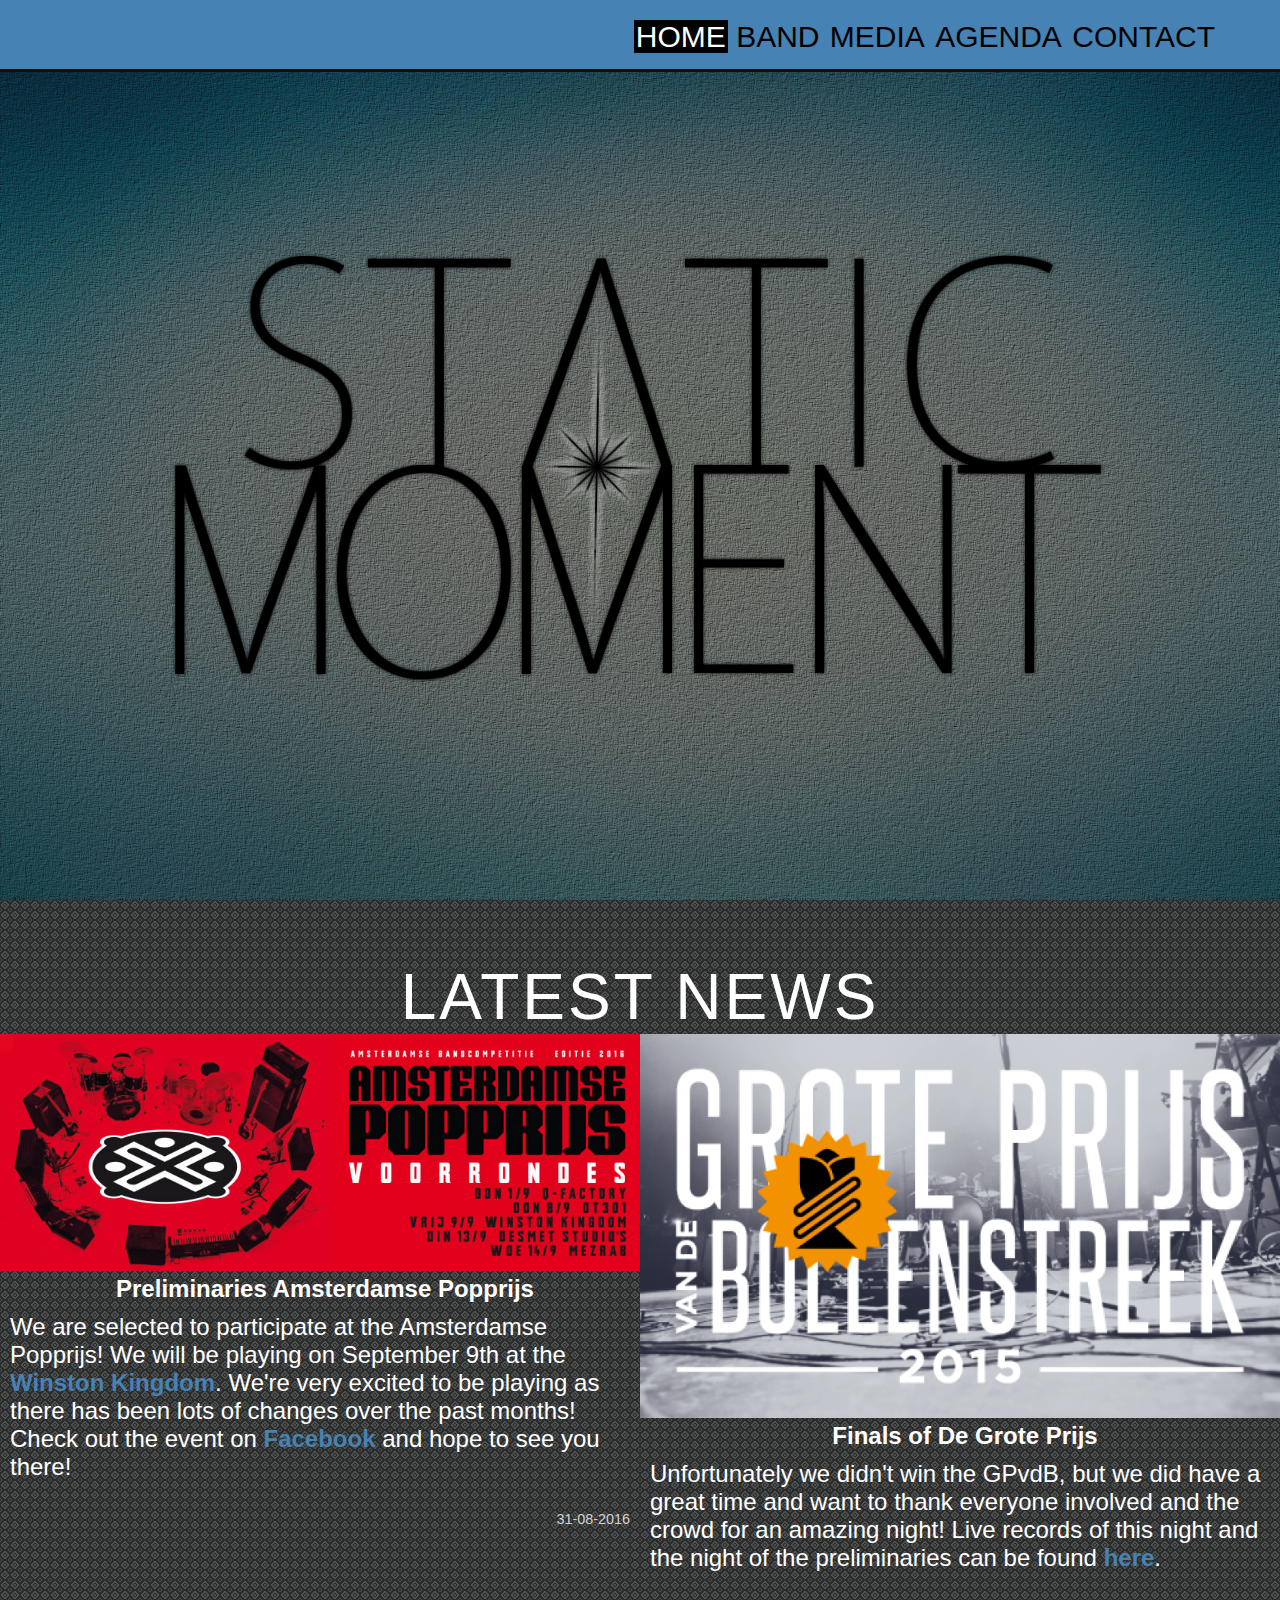
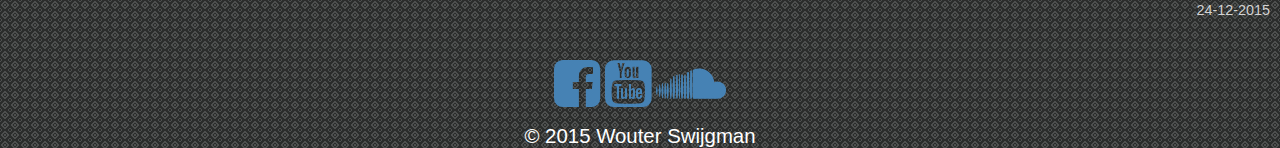
<file: index.html>
<!DOCTYPE html>
<html xmlns="http://www.w3.org/1999/html">
    <head lang="nl">
        <meta charset="UTF-8">
        <title>Static Moment HQ | The official site of Static Moment.</title>
        <link rel="stylesheet" href="//maxcdn.bootstrapcdn.com/font-awesome/4.3.0/css/font-awesome.min.css">
        <link rel="stylesheet" href="style.css">
        <link rel="stylesheet" href="change.css">
        <meta name="viewport" content="width=device-width, initial-scale=1.0">
    </head>

    <body>
        <header id="home">
            <!--<a href="index.html" id="logo">-->
                <!--<img src="StaticMoment.png" alt="Static Moment" width="275px"/>-->
            <!--</a>-->
            <nav>
                <ul>
                    <li><a href="index.html" class="selectedLink">HOME</a></li>
                    <li><a href="band.html">BAND</a></li>
                    <li><a href="music.html">MEDIA</a></li>
                    <li><a href="agenda.html">AGENDA</a></li>
                    <li><a href="contact.html">CONTACT</a></li>
                </ul>
            </nav>
        </header>


        <div id="banner">
            <img src="StaMo.png" alt="Static Moment"/>
        </div>
        <div id="back">
            <img src="blueink.jpg" alt="Static Moment"/>
        </div>

        <div id="map">
        <!--<div id="wrapper">-->
            <section>
                <h3>LATEST NEWS</h3>
                <div id="news">
                    <div id="left">
                        <img src="grap.jpg" alt="GRAP"/>
                        <h4>Preliminaries Amsterdamse Popprijs</h4>
                        <p> We are selected to participate at the Amsterdamse Popprijs! We will be playing on September 9th at the <a href="http://www.winston.nl">Winston Kingdom</a>.
                            We're very excited to be playing as there has been lots of changes over the past months!
                            Check out the event on <a href="https://www.facebook.com/events/916869805090130/">Facebook</a> and hope to see you there!
                        </p>

                        <h6>31-08-2016</h6>
                    </div>
                    <div id="right">
                        <img src="GPVDB_Banner2015_500x300.png" alt="GPvdB"/>
                        <h4>Finals of De Grote Prijs</h4>
                        <p> Unfortunately we didn't win the GPvdB, but we did have a great time and want to thank everyone involved and the crowd for an amazing night!
                            Live records of this night and the night of the preliminaries can be found <a href="music.html">here</a>.
                        </p>
                        <h6>24-12-2015</h6>
                    </div>
            </section>

        <footer>
            <ul>
                <li><a href="http://www.facebook.com/staticmomentofficial"><i class="fa fa-facebook-square fa-4x"></i></a></li>
                <li><a href="http://www.youtube.com"><i class="fa fa-youtube-square fa-4x"></i></a></li>
                <li><a href="http://www.soundcloud.com/staticmoment"><i class="fa fa-soundcloud fa-4x"></i></a></li>
            </ul>
            <p>&copy; 2015 Wouter Swijgman</p>
        </footer>
        </div>

    </body>
    </html>
</file>
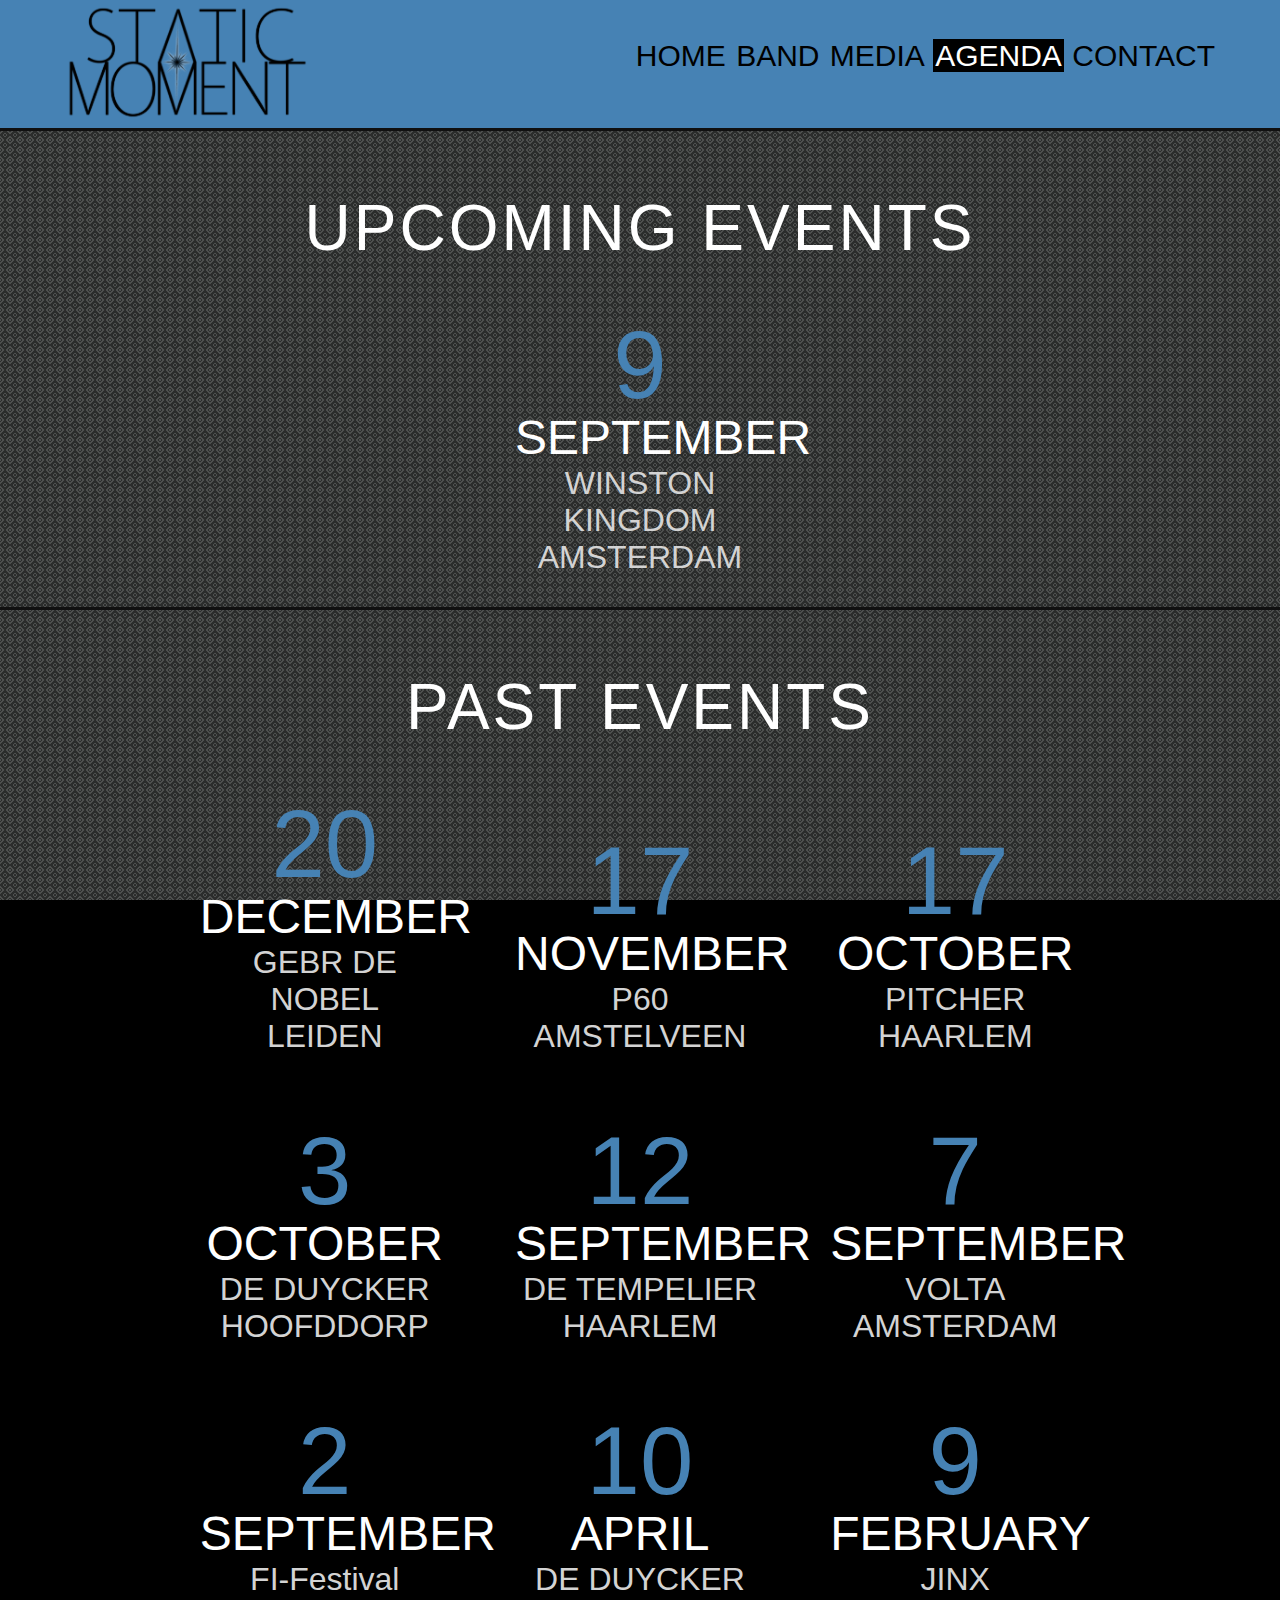
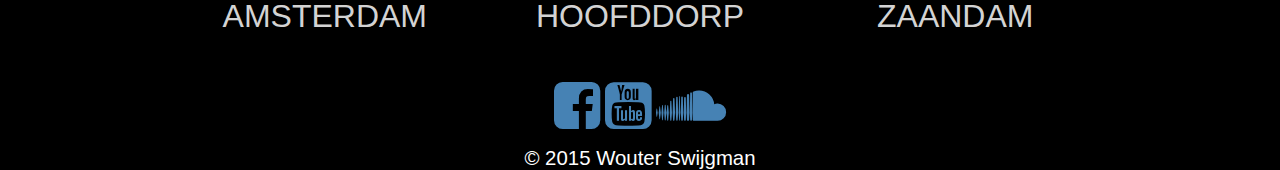
<file: agenda.html>
<!DOCTYPE html>
<html xmlns="http://www.w3.org/1999/html">
<head lang="nl">
    <meta charset="UTF-8">
    <title>Static Moment HQ | The official site of Static Moment.</title>
    <link rel="stylesheet" href="//maxcdn.bootstrapcdn.com/font-awesome/4.3.0/css/font-awesome.min.css">
    <link rel="stylesheet" href="style.css">
    <link rel="stylesheet" href="agenda.css">
    <link rel="stylesheet" href="change.css">
    <meta name="viewport" content="width=device-width, initial-scale=1.0">
</head>

<body>
    <header>
        <a href="index.html" id="logo">
            <img src="StaticMoment.png" alt="Static Moment" width="275px"/>
        </a>
        <nav>
            <ul>
                <li><a href="index.html">HOME</a></li>
                <li><a href="band.html">BAND</a></li>
                <li><a href="music.html">MEDIA</a></li>
                <li><a href="agenda.html" class="selectedLink">AGENDA</a></li>
                <li><a href="contact.html">CONTACT</a></li>
            </ul>
        </nav>
    </header>

    <div id="wrapper">
    <section>
        <h3>UPCOMING EVENTS</h3>
        <ul id="date">
            <li>
                <a href="http://http://www.grap.net/competities/amsterdamse-popprijs" target="_blank">
                    <h5>9</h5>
                    <h6>SEPTEMBER</h6>
                    <p>WINSTON KINGDOM</p>
                    <p>AMSTERDAM</p>
                </a>
            </li>

        </ul>
        <div class="clear"></div>

        <header></header>

        <h3>PAST EVENTS</h3>

        <ul id="date">
            <li>
                <a href="http://www.GPVDB.com/" target="_blank">
                    <h5>20</h5>
                    <h6>DECEMBER</h6>
                    <p>GEBR DE NOBEL</p>
                    <p>LEIDEN</p>
                </a>
            </li>
            <li>
                <a href="http://www.p60.nl/agenda/540" target="_blank">
                    <h5>17</h5>
                    <h6>NOVEMBER</h6>
                    <p>P60</p>
                    <p>AMSTELVEEN</p>
                </a>
            </li>
            <li>
                <a href="http://www.cafepitcher.nl/" target="_blank">
                    <h5>17</h5>
                    <h6>OCTOBER</h6>
                    <p>PITCHER</p>
                    <p>HAARLEM</p>
                </a>
            </li>
            <li>
                <a href="https://www.gpvdb.com" target="_blank">
                    <h5>3</h5>
                    <h6>OCTOBER</h6>
                    <p>DE DUYCKER</p>
                    <p>HOOFDDORP</p>
                </a>
            </li>
            <li>
                <a href="https://www.facebook.com/PubDeTempelier" target="_blank">
                    <h5>12</h5>
                    <h6>SEPTEMBER</h6>
                    <p>DE TEMPELIER</p>
                    <p>HAARLEM</p>
                </a>
            </li>
            <li>
                <a href="http://www.voltaamsterdam.nl/" target="_blank">
                    <h5>7</h5>
                    <h6>SEPTEMBER</h6>
                    <p>VOLTA</p>
                    <p>AMSTERDAM</p>
                </a>
            </li>
            <li>
                <a href="http://www.congo.eu/" target="_blank">
                    <h5>2</h5>
                    <h6>SEPTEMBER</h6>
                    <p>FI-Festival</p>
                    <p>AMSTERDAM</p>
                </a>
            </li>
            <li>
                <a href="http://www.duycker.nl/" target="_blank">
                    <h5>10</h5>
                    <h6>APRIL</h6>
                    <p>DE DUYCKER</p>
                    <p>HOOFDDORP</p>
                </a>
            </li>
            <li>
                <a href="http://www.popprijszaanslag.nl" target="_blank">
                <h5>9</h5>
                <h6>FEBRUARY</h6>
                <p>JINX</p>
                <p>ZAANDAM</p>
                </a>
            </li>
        </ul>
        <div class="clear"></div>
    </section>
    </div>


    <footer>
        <ul>
            <li><a href="http://www.facebook.com/staticmomentofficial"><i class="fa fa-facebook-square fa-4x"></i></a></li>
            <li><a href="http://www.youtube.com"><i class="fa fa-youtube-square fa-4x"></i></a></li>
            <li><a href="http://www.soundcloud.com/staticmoment"><i class="fa fa-soundcloud fa-4x"></i></a></li>
        </ul>
        <p>&copy; 2015 Wouter Swijgman</p>
    </footer>

</body>
</html>
</file>
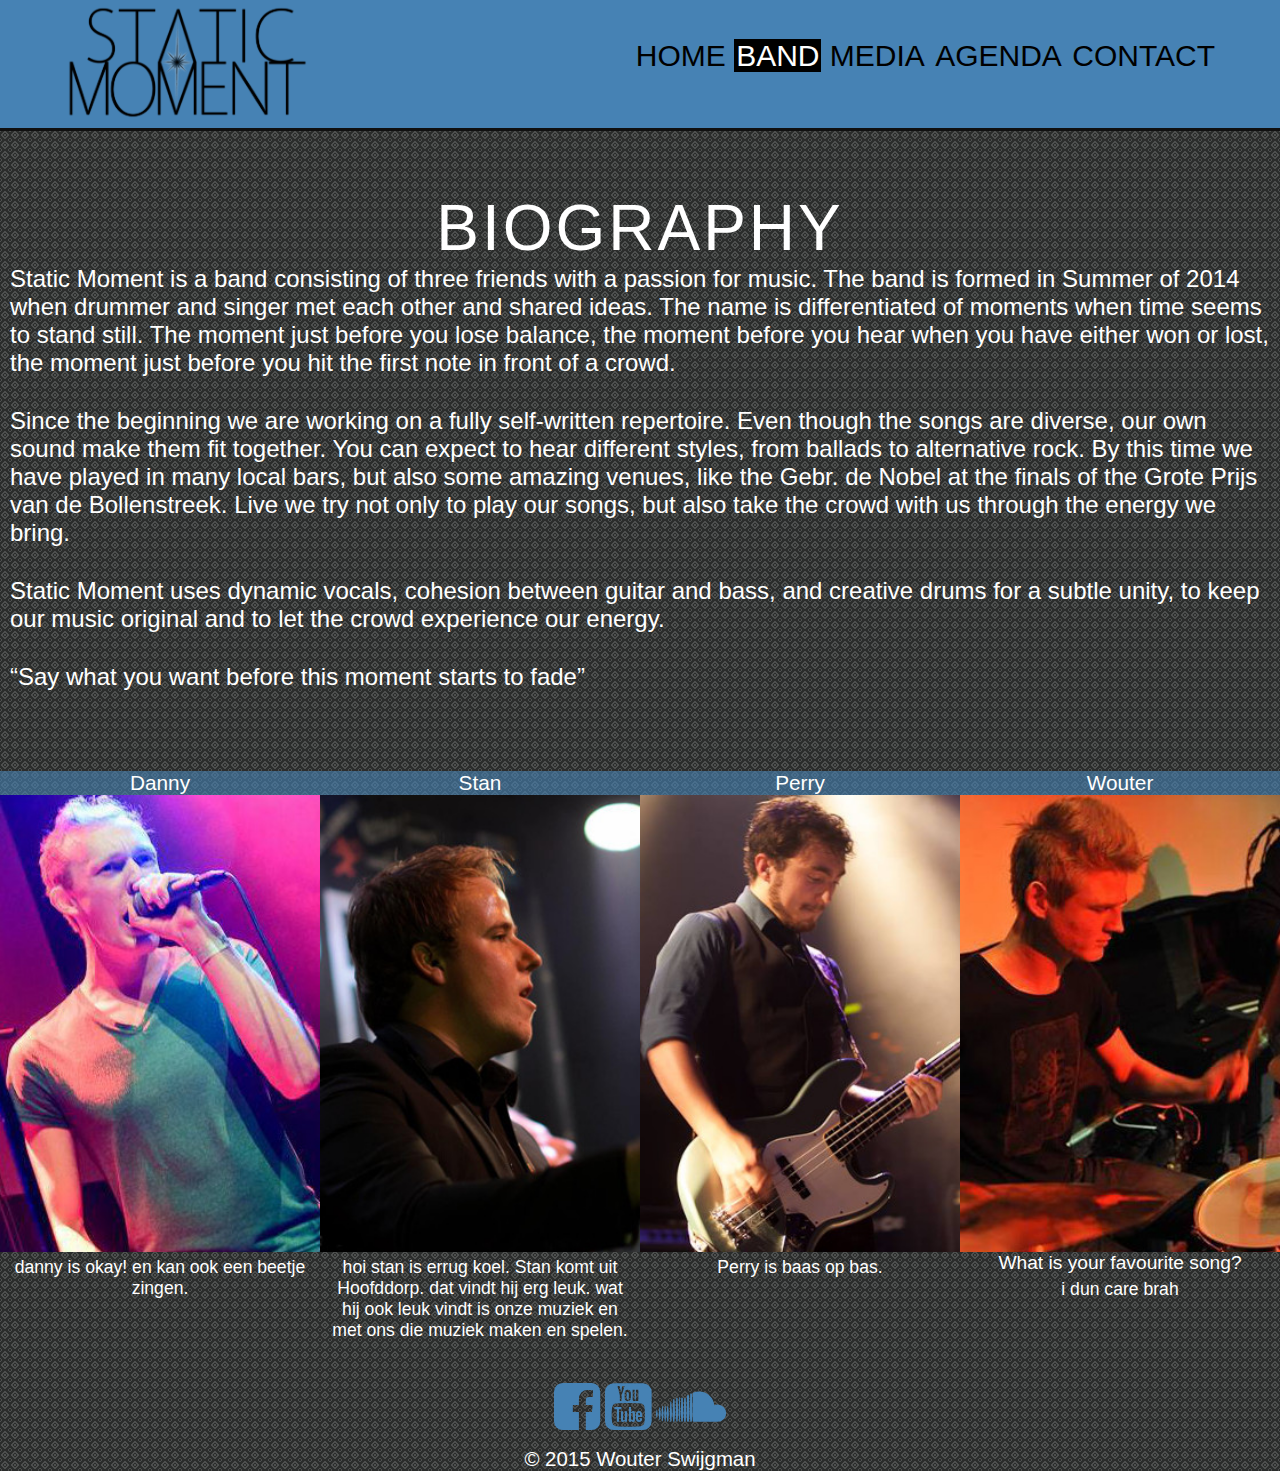
<file: band.html>
<!DOCTYPE html>
<html>
    <head lang="nl">
        <meta charset="UTF-8">
        <title>Static Moment HQ | The official site of Static Moment.</title>
        <link rel="stylesheet" href="band.css">
        <link rel="stylesheet" href="style.css">
        <link rel="stylesheet" href="change.css">
        <link rel="stylesheet" href="//maxcdn.bootstrapcdn.com/font-awesome/4.3.0/css/font-awesome.min.css">
        <meta name="viewport" content="width=device-width, initial-scale=1.0">
    </head>

    <body>
    <header>
        <a href="index.html" id="logo">
            <img src="StaticMoment.png" alt="Static Moment" width="275px"/>
        </a>
        <nav>
            <ul>
                <li><a href="index.html">HOME</a></li>
                <li><a href="band.html" class="selectedLink">BAND</a></li>
                <li><a href="music.html">MEDIA</a></li>
                <li><a href="agenda.html">AGENDA</a></li>
                <li><a href="contact.html">CONTACT</a></li>
            </ul>
        </nav>
    </header>

    <div id="wrapper">
    <section>
            <h3>BIOGRAPHY</h3>
        <div id="news">
            <p> Static Moment is a band consisting of three friends with a passion for music. The band is formed in Summer of 2014 when drummer and singer met each other and shared ideas.
                The name is differentiated of moments when time seems to stand still. The moment just before you lose balance, the moment before you hear when you have either won or lost, the moment just before you hit the first note in front of a crowd.
            </p>
            <p>
                Since the beginning we are working on a fully self-written repertoire. Even though the songs are diverse, our own sound make them fit together. You can expect to hear different styles, from ballads to alternative rock.
                By this time we have played in many local bars, but also some amazing venues, like the Gebr. de Nobel at the finals of the Grote Prijs van de Bollenstreek. Live we try not only to play our songs, but also take the crowd with us through the energy we bring.
            </p>
            <p>
                Static Moment uses dynamic vocals, cohesion between guitar and bass, and creative drums for a subtle unity, to keep our music original and to let the crowd experience our energy.
            </p>

            <p>
                “Say what you want before this moment starts to fade”
            </p>

        </div>

        <div id="members">
            <div id="ds">
                <div id="left">
                    <h4>Danny</h4>
                    <img src="danny.jpg" alt="danny"/>
                    <div id="black">
                    <p>danny is okay! en kan ook een beetje zingen.</p>
                    </div>
                </div>
                <div id="right">
                    <h4>Stan</h4>
                    <img src="stan2.jpg" alt="stan"/>
                    <div id="black">
                        <p>hoi stan is errug koel. Stan komt uit Hoofddorp.
                    dat vindt hij erg leuk. wat hij ook leuk vindt is onze muziek en met ons die muziek maken en spelen.</p>
                    </div>
                 </div>
            </div>

            <div id="pw">
                <div id="left">
                    <h4>Perry</h4>
                    <img src="perry2.jpg" alt="perry"/>
                    <div id="black">
                        <p>Perry is baas op bas.</p>
                    </div>
                </div>
                <div id="right">
                    <h4>Wouter</h4>
                    <img src="wouter.jpg" alt="wouter"/>
                    <div id="black">
                        <h5>What is your favourite song?</h5>
                        <p>i dun care brah</p>
                    </div>
                </div>
            </div>
        </div>

    </section>
    </div>

    <footer>
        <ul>
            <li><a href="http://www.facebook.com/staticmomentofficial"><i class="fa fa-facebook-square fa-4x"></i></a></li>
            <li><a href="http://www.youtube.com"><i class="fa fa-youtube-square fa-4x"></i></a></li>
            <li><a href="http://www.soundcloud.com/staticmoment"><i class="fa fa-soundcloud fa-4x"></i></a></li>
        </ul>
        <p>&copy; 2015 Wouter Swijgman</p>
    </footer>

</body>
</html>
</file>
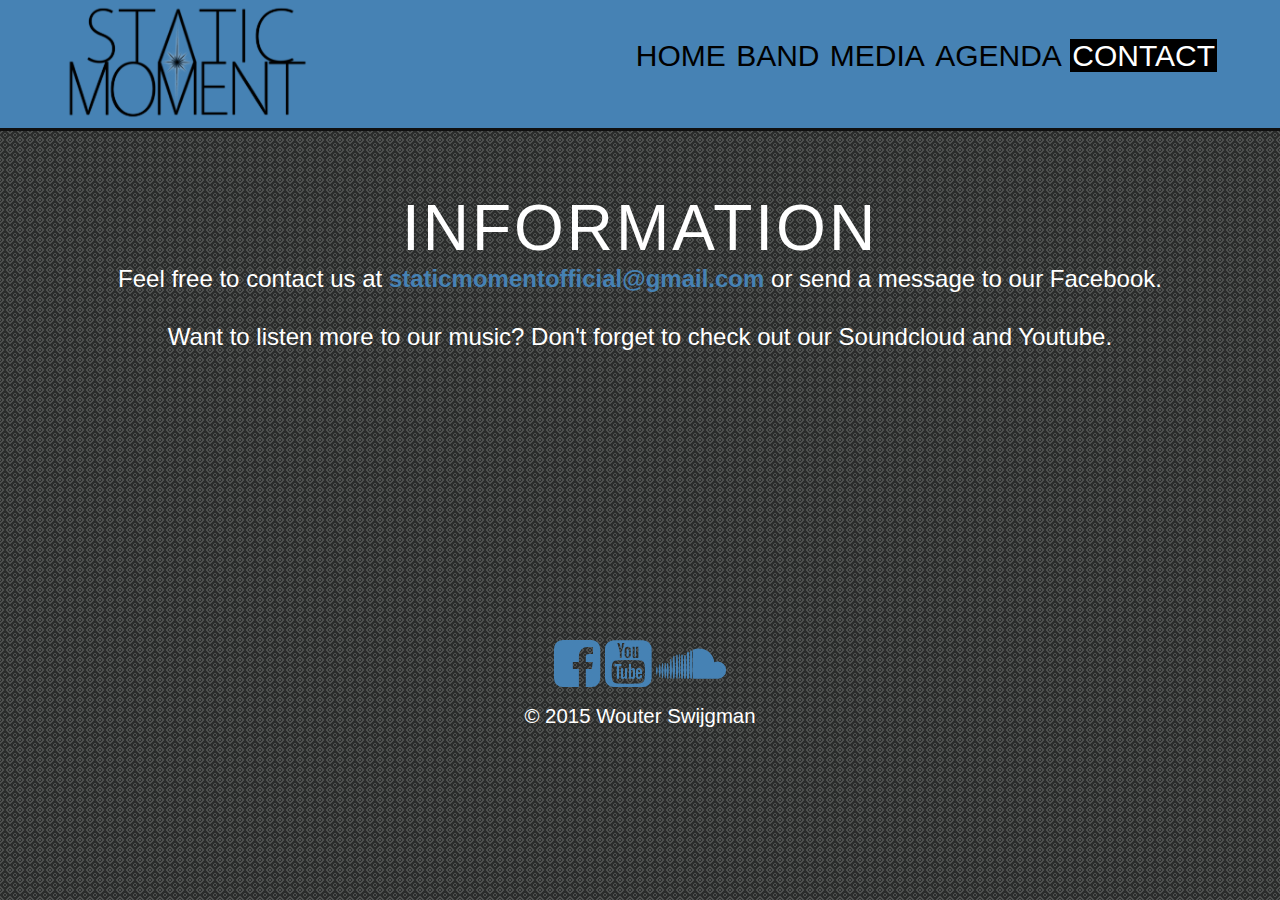
<file: contact.html>
<!DOCTYPE html>
<html xmlns="http://www.w3.org/1999/html">
    <head lang="nl">
        <meta charset="UTF-8">
        <title>Static Moment HQ | The official site of Static Moment.</title>
        <link rel="stylesheet" href="//maxcdn.bootstrapcdn.com/font-awesome/4.3.0/css/font-awesome.min.css">
        <link rel="stylesheet" href="style.css">
        <link rel="stylesheet" href="contact.css">
        <link rel="stylesheet" href="change.css">
        <meta name="viewport" content="width=device-width, initial-scale=1.0">
    </head>
    <body>
    <header>
        <a href="index.html" id="logo">
            <img src="StaticMoment.png" alt="Static Moment" width="275px"/>
        </a>
        <nav>
            <ul>
                    <li><a href="index.html">HOME</a></li>
                    <li><a href="band.html">BAND</a></li>
                    <li><a href="music.html">MEDIA</a></li>
                    <li><a href="agenda.html">AGENDA</a></li>
                    <li><a href="contact.html" class="selectedLink">CONTACT</a></li>
            </ul>
        </nav>
    </header>

    <div id="wrapper">
    <section>
        <h3>INFORMATION</h3>
        <div id="news">
            <p> Feel free to contact us at <a>staticmomentofficial@gmail.com</a> or send a message to our Facebook.
                </p>
            <p>
                Want to listen more to our music? Don't forget to check out our Soundcloud and Youtube.
            </p>
        </div>
        <!--<div id="foto">
            <img src="GPvdB.jpg" alt="staticband"/>
        </div>-->
    </section>
    </div>

    <footer>
        <ul>
            <li><a href="http://www.facebook.com/staticmomentofficial"><i class="fa fa-facebook-square fa-4x"></i></a></li>
            <li><a href="http://www.youtube.com"><i class="fa fa-youtube-square fa-4x"></i></a></li>
            <li><a href="http://www.soundcloud.com/staticmoment"><i class="fa fa-soundcloud fa-4x"></i></a></li>
        </ul>
        <p>&copy; 2015 Wouter Swijgman</p>
    </footer>

    </body>
</html>
</file>
<file: style.css>
body {
    font-family: gill sans, verdana, sans-serif;
    /*background: linear-gradient(transparent 50%, rgba(100,100,100,.35) 50%);*/
    background: url("gray_pattern.jpg");

    /*background-position: bottom;*/
    /*background-attachment: fixed;*/
    /*background-size: 50px 50px;*/
    /*background-repeat: repeat;*/
    background-color: black;

    margin: 0;
}

#wrapper {
    width: 100vw;
}

section {
    margin: 0;
    width: 100vw;
}

li {
    list-style: none;
}

/***HEADER***/
header {

    /*background-color: rgb(42, 78, 108);*/
    background-color: steelblue;
    text-align: center;
    border-style:solid; border-width:0 0 3px 0; border-color:#000000;
    /*opacity: 1;*/
}

ul {
    padding: 0;
}

nav ul {
    margin-top: -10px;
    margin-bottom: 5px;
    font-size: 30px;
    text-decoration:none;
    font-weight: 300;
}


nav li {
    display: inline-block;
    margin: -1px;
}

nav a {
    padding: 0 2px 0 2px;
    color: black;
    text-decoration:none;

    transition-property: background-color, color, box-shadow, border;
    transition-duration: 1s;
    transition-timing-function: ease-out;
}

.selectedLink {
    text-decoration:none;
    color: white;
    background-color:rgba(0,0,0,1);
}


nav a:hover {
    transition-property: background-color, color;
    transition-duration: 0.7s;
    transition-timing-function: ease-out;
    background-color:rgba(0,0,0,0.6);
    color: white;
}

#home nav {
    padding-top: 30px;
    margin: 0 5% 15px 0;
}


#logo img {
    margin-top: -75px;
    margin-bottom: -75px;
}



/***GENERAL BODY***/


section h3 {
    color: white;
    /*background-color: rgba(70, 130, 180, 0.5);*/
    letter-spacing: 3px;
    font-size: 4em;
    font-weight: 100;
    text-align: center;
    margin: 60px 0 0 0;
    padding: 0;
}

p {
    color: white;
    padding: 5px 10px 5px 10px;
    margin: 0;
    /*background-color:rgba(0,0,0,0.7);*/
    font-weight: 300;
    font-size: 1.5em;
    /*background-color: black;*/
}




/***BANNER***/
#banner {

    padding: 0;
    top: 200px;
}

#banner img {
    height: 150px;

    top: 150px;
    position: absolute;
    margin-left: auto;
    margin-right: auto;
    left: 0;
    right: 0;
}


#back {
    z-index: -5;
    top: 0;
    position: absolute;
    margin-left: auto;
    margin-right: auto;
    left: 0;
    right: 0;
}

#back img {
    width: 100%;
    height: 400px;
}

#map {
    position: absolute;
    top: 400px;
    left: 0;
}

/***NEWS***/
#news {
    /*background: black;*/
    padding: 0;
    margin: 0;
    text-align: center;
    display: inline-table;
    width: 100%;
}


#news #left {
    display: inline-block;
    width: 50%;
    margin: 0 0 20px 0;
    vertical-align: top;
}

#news #right {
    display: inline-block;
    width: 50%;
    margin: 0 0 20px 0;
    vertical-align: top;
}


#news p {
    margin: 0;
    padding: 0 10px 30px 10px;
    color: white;
    font-weight: 300;
    font-size: 1.5em;
    text-align: left;
}


#news h4 {
    /*background-color:rgba(0,0,0,0.7);*/
    color: white;
    font-weight: 600;
    font-size:1.5em;
    padding: 0 0 0 10px;
    margin: 0 0 10px 0;
}

#news h6 {
    /*background-color:rgba(0,0,0,0.7);*/
    margin: 0;
    padding: 0 10px 5px 10px;
    color: lightgray;
    text-align: right;
    font-size: 0.9em;
    font-weight: 400;
}

#news a {
    color: steelblue;
    font-weight: 600;
    text-decoration: none;
}

#news img {
    width: 100%;
}

#foto {
    text-align: center;
}

#foto img {
    width:100%;
}


/***FOOTER***/

footer {
    margin: 0;
    padding: 0;
    /*background-color: #101010;*/
    color: white;
    font-size: 0.85em;
    text-align: center;
    font-weight: 300;
}

footer li {
    display:inline-block;
    list-style:none;
 }

footer p {
    background-color: transparent;
    padding: 0;
    margin: 0;
}

footer a {
    color: steelblue;
    text-decoration:none;
}
footer a:hover {
    color: white;
}
</file>
<file: change.css>
@media screen and (min-width: 1000px) {
    header {
        text-align: left;

        border-style: solid;
        border-width: 0 0 3px 0;
        border-color: #101010;
        opacity: 1;
    }

    /** BANNER **/
    #banner {
        z-index: -100;
        padding: 0;

    }

    #banner img {
        height: 75vh;

        top: 75px;
        position: absolute;

        margin-top: 5%;
        margin-left: auto;
        margin-right: auto;
        left: 0;
        right: 0;
    }


    #back {
        z-index: -105;
        bottom: 0;
        position: absolute;
        margin-left: auto;
        margin-right: auto;
        left: 0;
        right: 0;
    }

    #back img {
        width: 100vw;
        height: 100vh;
    }

    #map {
        position: absolute;
        top: 100vh;

        width: 100vw;

        margin-right: 0;
    }

    /******/

    #logo {
        text-align: left;
        margin-left: 50px;
    }

    nav {
        text-align: right;
        margin: -90px 5% 55px 0;
    }

    #home nav {
        padding-top: 30px;
        margin: 0 5% 15px 0;
    }

    body {
        color: #414141;
    }


    #date li {
        display: inline-block;
        width: 250px;
    }

    /** GALLERY **/

    #enlarge li {
        margin: 10px 10px 10px 10px;
    }

    #enlarge li:hover {
        z-index: 1;
    }


    /***We bring the large image back onto the page by reducing left from -9999px (set in step 2) to figures below***/
    #enlarge li:hover span {
        /*positions the <span> when the <li> (which contains the thumbnail) is hovered*/
        top: -100px; /*the distance from the bottom of the thumbnail to the top of the popup image*/
        left: -6.5vw; /*distance from the left of the thumbnail to the left of the popup image*/
        width: 40vw;
    }


    #members {
        width: 100%;
        display: inline-table;
        padding: 0;
    }

    #ds {
        vertical-align: top;
        padding: 0;
        margin: 0;
        width: 50%;
    }

    #pw {
        vertical-align: top;
        padding: 0;
        margin: 0;
        width: 50%;
    }
}

@media screen and (min-width: 1000px) and (max-width: 1500px) {

    #banner img {
        height: 440px;
        top: 20%;
    }
}

@media screen and (max-height: 600px) {

    #banner img {
        height: 75vh;
        top: 20px;
    }
}


@media screen and (max-height: 600px) and (max-width: 1000px) {

    #banner img {
        height: 150px;
        top: 150px;
    }
}
</file>
<file: agenda.css>
/**DATES**/
/***background**/
body {

    background: url("gray_pattern.jpg");
    background-attachment: fixed;
    background-position: center;
    background-repeat: repeat;
    /*background-size: cover;*/

    background-color: black;
}

#date {
    text-align: center;
    margin: 15px 2.5% 0 2.5%;
    list-style: none;
}

#date a {
    text-decoration: none;
    color:inherit;
}

#date li {
    padding: 0;
    /*background-color: rgba(0,0,0,0.7);*/
    display: inline-block;
    margin: 2.5%;
    width: 40%;
}

.clear {
    clear:both;
}

h5 {
    color: steelblue;
    padding:0;
    margin:0;
    font-size:6em;
    font-weight: 300;
}

h6 {
    color:white;
    padding:0;
    margin:-10px 0 0 0;
    font-size:3em;
    font-weight: 500;
}

#date p {
    background-color: transparent;
    padding:0;
    margin:0;
    color:lightgrey;
    font-size: 2em;
    font-weight: 300;
}
</file>
<file: band.css>
/***background**/
body {

    background: url("gray_pattern.jpg");
    background-attachment: fixed;
    background-position: center;
    background-repeat: repeat;
    /*background-size: cover;*/

    background-color: black;
}

/****BIO****/




/***MEMBERS***/
#members {

    margin-top: 50px;
}

#members img {
    width:100%;
    margin-bottom: -4px;
}

#ds {
    padding: 0;
    margin: 0;
    text-align: center;
    display: inline-table;
    width: 100%;
}

#pw {
    padding: 0;
    margin: 0;
    text-align: center;
    display: inline-table;
    width: 100%;
}


#left {
    display: inline-block;
    width: 50%;
    margin: 0 0 20px 0;
    vertical-align: top;
}

#right {
    display: inline-block;
    width: 50%;
    margin: 0 0 20px 0;
    vertical-align: top;
}


#members p {
    margin: 0;
    color: white;
    font-weight: 300;
    font-size: 1.1em;
}

section h5 {
    margin: 0;
    color: white;
    font-weight: 300;
    font-size: 1.2em;
}

section h4 {
    color: white;
    background-color:rgba(70,130,180,0.6);
    font-size: 1.3em;
    font-weight: 100;
    text-align: center;
    padding: 0;
    margin:0;
}
</file>
<file: contact.css>
/***CONTACT***/
/***background**/
body {

    background: url("gray_pattern.jpg");
    background-attachment: fixed;
    background-position: center;
    background-repeat: repeat;
    /*background-size: cover;*/

    background-color: black;
}

#news p {
    text-align: center;}

#cont a {
     color: steelblue;
     font-weight: 600;
 }

footer {
    margin-top: 20%;
}
</file>
